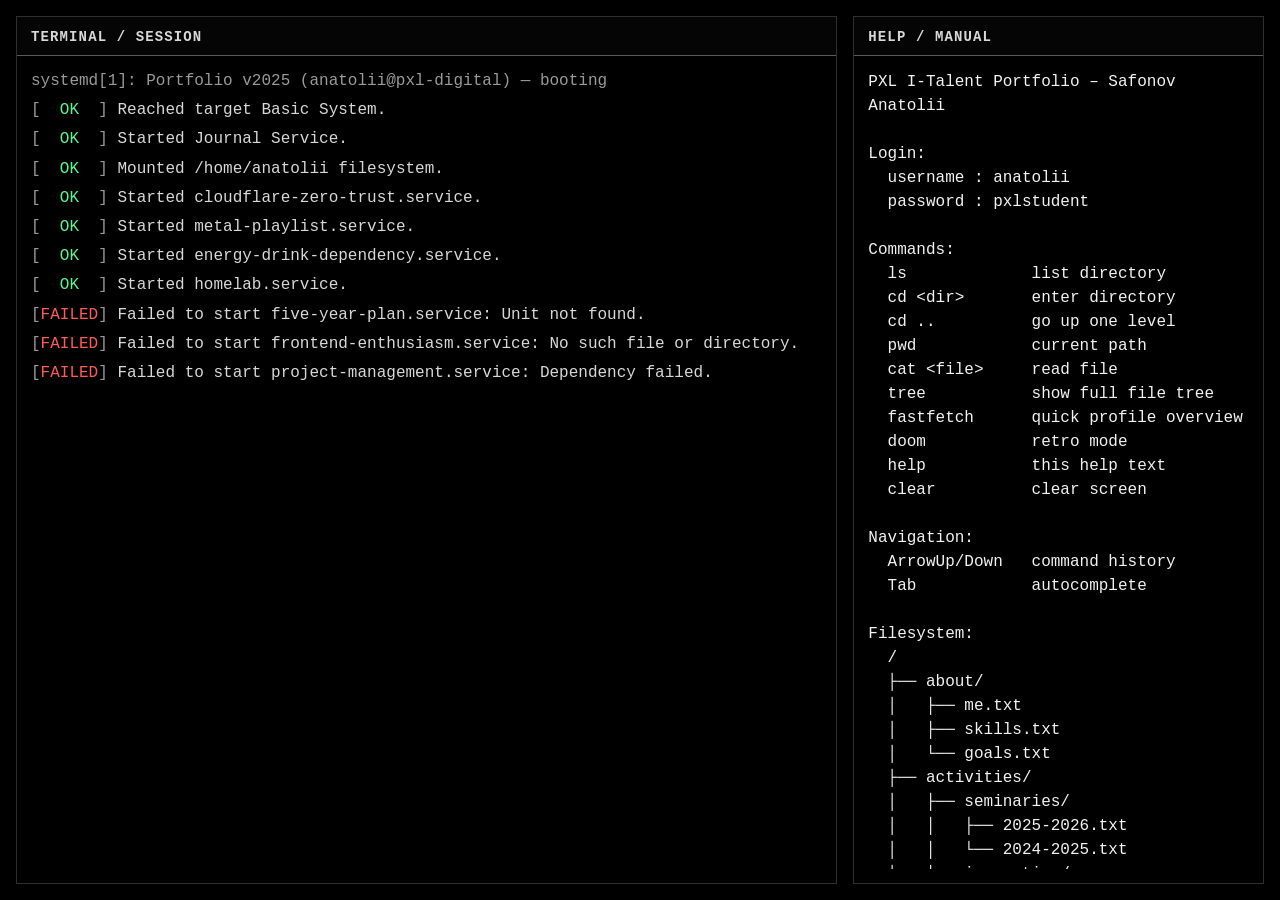
<file: index.html>
<!DOCTYPE html>
<html lang="en">
<head>
  <meta charset="UTF-8" />
  <meta name="viewport" content="width=device-width, initial-scale=1.0" />
  <title>CLI Portfolio Prototype</title>
  <link rel="stylesheet" href="./styles.css" />
</head>
<body>
  <div class="mobile-block"><div><div style="margin-bottom:10px;font-weight:700;">desktop-only portfolio prototype</div><div class="muted">This interface is designed for a full-sized device with a keyboard.</div></div></div>
  <div id="rmrfOverlay" class="rmrf-overlay" aria-hidden="true"><div class="rmrf-box"><p class="rmrf-text">With this character&#8217;s death, the thread of prophecy is severed. Restore a saved game to restore the weave of fate, or persist in the doomed world you have created.</p><p class="rmrf-hint">[ click or press any key to continue ]</p></div></div>
  <div class="doom-overlay" id="doomOverlay" aria-hidden="true"><div class="doom-title">DOOM</div><div class="doom-stage"><div class="doom-panel"></div><div class="doom-panel"></div><div class="doom-panel"></div><div class="doom-panel"></div><div class="doom-panel"></div><div class="doom-panel"></div></div><div class="doom-game">Loading classic Doom...</div></div>
  <main class="app">
    <section class="pane">
      <div class="pane-header">terminal / session</div>
      <div class="pane-body"><div id="terminalShell" class="terminal-shell"><div class="terminal-content"><div id="output" class="output" aria-live="polite"></div><div class="input-row"><span id="prompt" class="prompt"></span><input id="cmdline" class="cmdline" type="text" spellcheck="false" autocomplete="off" autocorrect="off" autocapitalize="off" data-bwignore="true" data-1p-ignore="true" data-lpignore="true" data-form-type="other" name="terminal-command-input" autofocus aria-label="Terminal command input" /></div></div></div></div>
    </section>
    <aside class="pane pane-help"><div class="pane-header">help / manual</div><div class="pane-body"><div id="helpPane" class="help-content"></div></div></aside>
  </main>
  <script src="./app.js"></script>
</body>
</html>
</file>
<file: styles.css>
html, body { margin:0; min-height:100%; background:#000; color:#f2f2f2; font-family:"Courier New", monospace; overflow:hidden; }
body { min-height:100vh; padding:16px; }
:root { --line:#2f2f2f; --header:#d8d8d8; --header-line:#5a5a5a; --output:#d8d8d8; --cmd:#fff; --muted:#9a9a9a; }
* { box-sizing:border-box; }
.mobile-block { display:none; min-height:calc(100vh - 32px); border:1px solid var(--line); padding:24px; align-items:center; justify-content:center; text-align:center; }
.app { display:grid; grid-template-columns:minmax(0,2fr) minmax(320px,1fr); gap:16px; height:calc(100vh - 32px); overflow:hidden; align-items:stretch; transition:transform 900ms cubic-bezier(.2,.85,.25,1), filter 300ms ease; }
.pane { border:1px solid var(--line); min-height:0; min-width:0; overflow:hidden; display:flex; flex-direction:column; height:100%; }
.pane-header { padding:12px 14px 10px; border-bottom:1px solid var(--header-line); color:var(--header); font-weight:700; letter-spacing:.08em; text-transform:uppercase; font-size:14px; background:#050505; }
.pane-body { padding:14px; min-height:0; flex:1; overflow:hidden; }
.terminal-shell { overflow-y:auto; height:100%; padding-right:6px; scroll-behavior:smooth; }
.terminal-content { display:flex; flex-direction:column; min-height:100%; }
.output { white-space:pre-wrap; word-break:break-word; line-height:1.45; color:var(--output); }
.command-echo { color:var(--cmd); }
.line { margin:0 0 6px; }
.muted { color:var(--muted); }
.ascii-logo { display:inline-block; white-space:pre; line-height:.88; transform:scaleY(.84); transform-origin:top left; margin:0 0 -28px 0; }
.fastfetch-block { display:block; }
.input-row { display:flex; align-items:baseline; gap:8px; margin-top:2px; padding-top:2px; }
.prompt { white-space:pre; flex:0 0 auto; }
.cmdline { flex:1; min-width:0; background:transparent; border:0; outline:none; color:var(--cmd); font:inherit; caret-color:var(--cmd); }
.help-content { white-space:pre-wrap; line-height:1.5; height:100%; overflow-y:auto; overflow-x:hidden; padding-right:6px; overscroll-behavior:contain; }
.pane-help { position:sticky; top:0; align-self:start; }
.doom-overlay { position:fixed; inset:0; background:#000; opacity:0; pointer-events:none; transition:opacity 300ms ease; z-index:9999; overflow:hidden; }
.doom-stage { position:absolute; inset:0; display:grid; grid-template-rows:repeat(6, 1fr); }
.doom-panel { background:#050505; transform:translateY(-110%); transition:transform 520ms cubic-bezier(.2,.85,.25,1); border-bottom:1px solid #111; }
.doom-title { position:absolute; inset:0; display:flex; align-items:center; justify-content:center; color:#fff; font-size:clamp(28px, 6vw, 72px); letter-spacing:.22em; opacity:0; transition:opacity 220ms ease 980ms; z-index:2; text-shadow:0 0 14px rgba(255,255,255,.18); font-family:'Courier New', monospace; }
.doom-game { position:absolute; inset:0; z-index:3; opacity:0; transition:opacity 400ms ease; display:flex; align-items:center; justify-content:center; color:#fff; font-size:clamp(18px,2vw,28px); }
.doom-game > iframe { position:absolute; inset:0; width:100%; height:100%; border:0; }
.doom-close { position:fixed; top:14px; right:18px; z-index:10000; background:rgba(0,0,0,.75); color:#fff; border:1px solid #444; padding:4px 12px; font-family:'Courier New',monospace; font-size:13px; cursor:pointer; letter-spacing:.05em; }
.doom-close:hover { background:#222; border-color:#aaa; }
body.doom-launching .doom-overlay { opacity:1; pointer-events:auto; }
body.doom-launching .doom-title { opacity:1; }
body.doom-launching .doom-panel { transform:translateY(0); }
body.doom-launching .doom-panel:nth-child(1) { transition-delay:0ms; }
body.doom-launching .doom-panel:nth-child(2) { transition-delay:90ms; }
body.doom-launching .doom-panel:nth-child(3) { transition-delay:180ms; }
body.doom-launching .doom-panel:nth-child(4) { transition-delay:270ms; }
body.doom-launching .doom-panel:nth-child(5) { transition-delay:360ms; }
body.doom-launching .doom-panel:nth-child(6) { transition-delay:450ms; }
body.doom-launching .app { transform:translateY(100vh); filter:brightness(.7) blur(2px); pointer-events:none; }
.rmrf-overlay { position:fixed; inset:0; background:#000; opacity:0; pointer-events:none; z-index:10001; display:flex; align-items:center; justify-content:center; transition:opacity 3s ease; }
body.rmrf-active .rmrf-overlay { opacity:1; pointer-events:auto; }
.rmrf-box { border:3px solid #5e5e3c; box-shadow:inset 0 0 0 1px #2e2e1a, 0 0 40px rgba(0,0,0,.9); background:#060606; padding:52px 64px; max-width:660px; width:90%; text-align:center; }
.rmrf-text { font-family:'Palatino Linotype', Palatino, 'Book Antiqua', Georgia, serif; color:#bfab6a; font-size:1.22rem; line-height:1.8; margin:0 0 28px; letter-spacing:.01em; }
.rmrf-hint { font-family:'Courier New', monospace; color:#4a4a3a; font-size:.78rem; margin:0; letter-spacing:.06em; }
.dir-name { color: #6bb5ff; }
.file-name { color: #d8d8d8; }
.ok { color: #5af78e; }
.fail { color: #ff5c57; }
.warn { color: #f3f99d; }
.degd { color: #ff9f43; }
@media (max-width:900px) { body { overflow:auto; } .mobile-block { display:flex; } .app { display:none; } }
</file>
